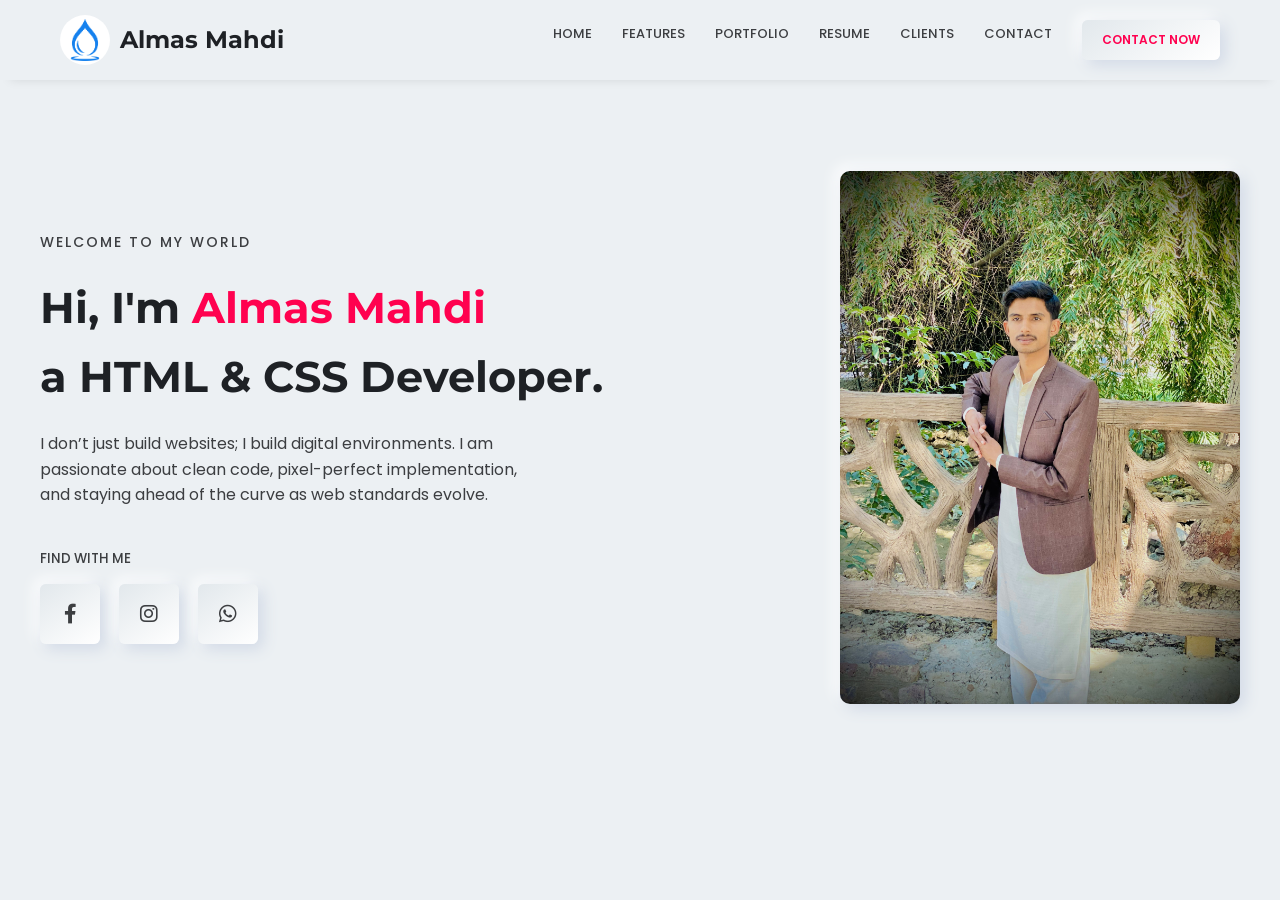
<file: about.html>
<!DOCTYPE html>
<html lang="en">
<head>
    <meta charset="UTF-8">
    <meta name="viewport" content="width=device-width, initial-scale=1.0">
    <title>Pro Portfolio - Almas Mahdi</title>
    <link href="https://fonts.googleapis.com/css2?family=Montserrat:wght@400;500;600;700&family=Poppins:wght@300;400;500;600&display=swap" rel="stylesheet">
    <link rel="stylesheet" href="https://cdnjs.cloudflare.com/ajax/libs/font-awesome/6.0.0/css/all.min.css">
    <link rel="stylesheet" href="style.css">
    <script src="script.js"></script>
<head>
    <body>
        <nav class="navbar">
        <div class="container nav-container">
            <div class="logo">
                <a href="index.html" class="nav-link"><img src="logo.jpg" alt="Logo"></a>
                <span>Almas Mahdi</span>
            </div>
            <div class="menu-toggle" onclick="toggleMenu()"><i class="fas fa-bars"></i></div>
            <ul class="nav-menu" id="navMenu">
                <li><a href="index.html" class="nav-link">Home</a></li>
                <li><a href="features.html" class="nav-link">Features</a></li>
                <li><a href="portfolio.html" class="nav-link">Portfolio</a></li>
                <li><a href="resume.html" class="nav-link">Resume</a></li>
                <li><a href="clients." class="nav-link">Clients</a></li>
                <li><a href="contact.html" class="nav-link">Contact</a></li>
                <li><a href="https://wa.me/qr/L5EXJP2E4JHIM1" class="btn" style="padding: 10px 20px; font-size: 12px;">Contact Now</a></li>
            </ul>
        </div>
      </nav>
              <section id="home" class="container hero">
        <div class="hero-content">
            <div class="hero-text">
                <h4>WELCOME TO MY WORLD</h4>
                <h1>Hi, I'm <span>Almas Mahdi</span><br>a HTML & CSS Developer.</h1>
                <p>I don’t just build websites; I build digital environments. I am passionate about clean code, pixel-perfect implementation, and staying ahead of the curve as web standards evolve.</p>
                
                <div class="social-icons">
                    <h5>FIND WITH ME</h5>
                    <a href="https://www.facebook.com/share/1LghWQfLMC/" class="icon-box"><i class="fab fa-facebook-f"></i></a>
                    <a href="https://www.instagram.com/__weird.x?igsh=MXFtNmM4OHZlNzg1cw==" class="icon-box"><i class="fab fa-instagram"></i></a>
                    <a href="https://wa.me/qr/L5EXJP2E4JHIM1" class="icon-box"><i class="fab fa-whatsapp"></i></a>
                </div>
            </div>
            <div class="hero-img">
                <img src="Profile.jpg" alt="Almas Mahdi">
            </div>
        </div>
    </section>

    </body>
</file>
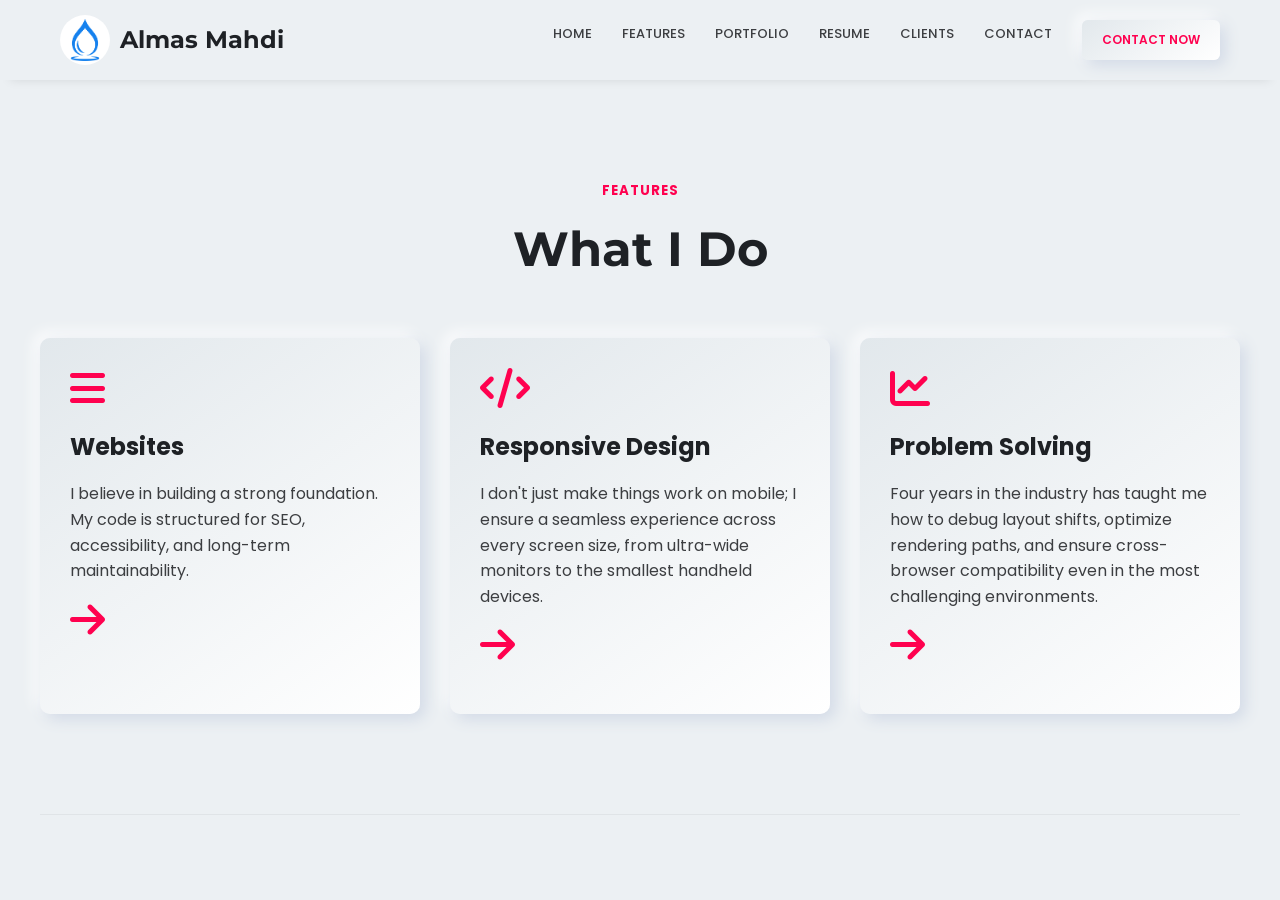
<file: features.html>
<!DOCTYPE html>
<html lang="en">
<head>
    <meta charset="UTF-8">
    <meta name="viewport" content="width=device-width, initial-scale=1.0">
    <title>Pro Portfolio - Almas Mahdi</title>
    <link href="https://fonts.googleapis.com/css2?family=Montserrat:wght@400;500;600;700&family=Poppins:wght@300;400;500;600&display=swap" rel="stylesheet">
    <link rel="stylesheet" href="https://cdnjs.cloudflare.com/ajax/libs/font-awesome/6.0.0/css/all.min.css">
    <link rel="stylesheet" href="style.css">
    <script src="script.js"></script>
<head>
    <body>
        <nav class="navbar">
        <div class="container nav-container">
            <div class="logo">
                <a href="index.html" class="nav-link"><img src="logo.jpg" alt="Logo"></a>
                <span>Almas Mahdi</span>
            </div>
            <div class="menu-toggle" onclick="toggleMenu()"><i class="fas fa-bars"></i></div>
            <ul class="nav-menu" id="navMenu">
                <li><a href="index.html" class="nav-link">Home</a></li>
                <li><a href="features.html" class="nav-link">Features</a></li>
                <li><a href="portfolio.html" class="nav-link">Portfolio</a></li>
                <li><a href="resume.html" class="nav-link">Resume</a></li>
                <li><a href="clients." class="nav-link">Clients</a></li>
                <li><a href="contact.html" class="nav-link">Contact</a></li>
                <li><a href="https://wa.me/qr/L5EXJP2E4JHIM1" class="btn" style="padding: 10px 20px; font-size: 12px;">Contact Now</a></li>
            </ul>
        </div>
      </nav>
    <section id="features" class="section-padding container">
        <div class="section-title">
            <h5>FEATURES</h5>
            <h2>What I Do</h2>
        </div>
        <div class="grid-3">
            <div class="card service-card">
                <i class="fas fa-bars"></i>
                <h3>Websites</h3>
                <p>I believe in building a strong foundation. My code is structured for SEO, accessibility, and long-term maintainability.</p>
                <a href="#" class="read-more"><i class="fas fa-arrow-right"></i></a>
            </div>
            <div class="card service-card">
                <i class="fas fa-code"></i>
                <h3>Responsive Design</h3>
                <p>I don't just make things work on mobile; I ensure a seamless experience across every screen size, from ultra-wide monitors to the smallest handheld devices.</p>
                <a href="#" class="read-more"><i class="fas fa-arrow-right"></i></a>
            </div>
            <div class="card service-card">
                <i class="fas fa-chart-line"></i>
                <h3>Problem Solving</h3>
                <p>Four years in the industry has taught me how to debug layout shifts, optimize rendering paths, and ensure cross-browser compatibility even in the most challenging environments.</p>
                <a href="#" class="read-more"><i class="fas fa-arrow-right"></i></a>
            </div>
        </div>
    </section>

    </body>
</file>
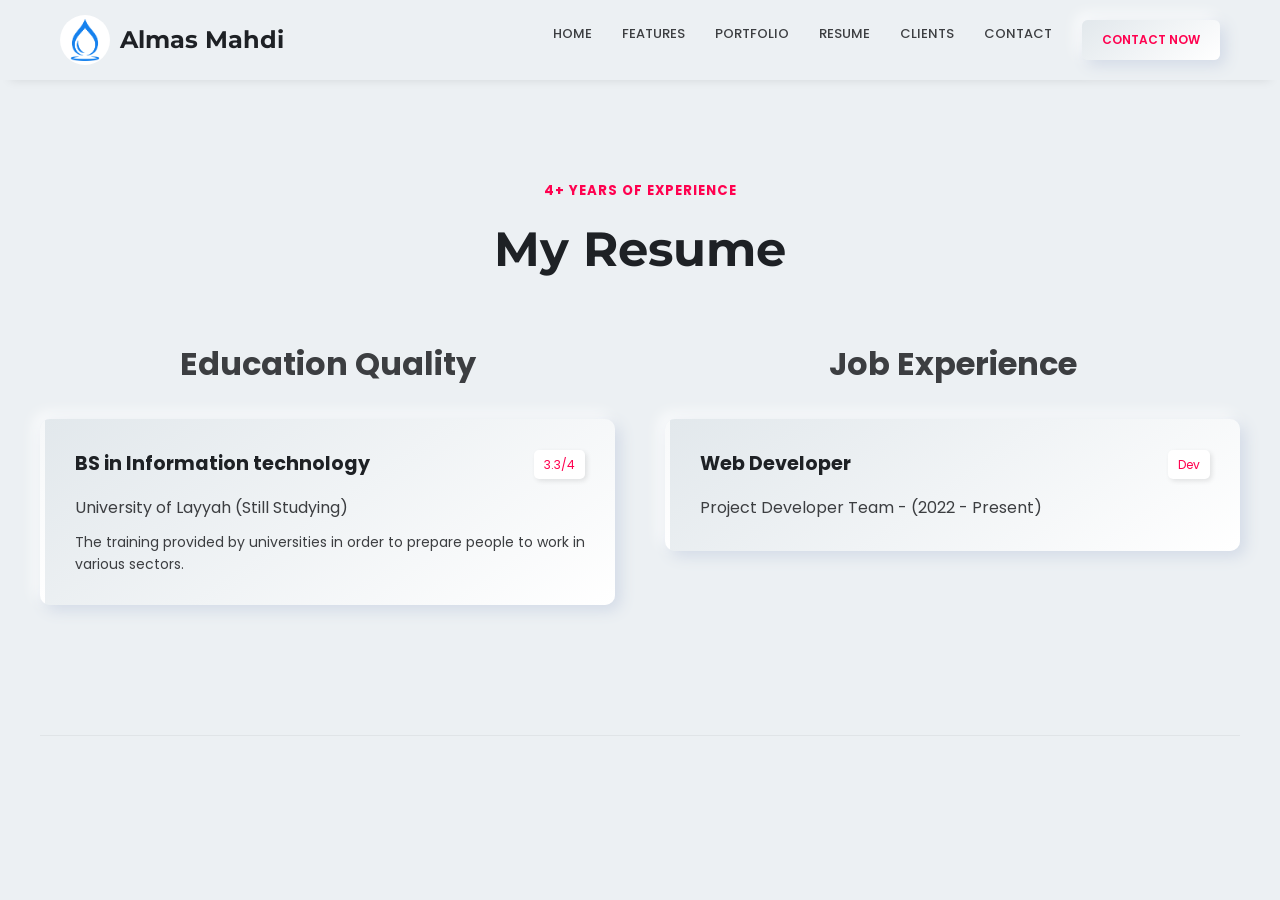
<file: resume.html>
<!DOCTYPE html>
<html lang="en">
<head>
    <meta charset="UTF-8">
    <meta name="viewport" content="width=device-width, initial-scale=1.0">
    <title>Pro Portfolio - Almas Mahdi</title>
    <link href="https://fonts.googleapis.com/css2?family=Montserrat:wght@400;500;600;700&family=Poppins:wght@300;400;500;600&display=swap" rel="stylesheet">
    <link rel="stylesheet" href="https://cdnjs.cloudflare.com/ajax/libs/font-awesome/6.0.0/css/all.min.css">
    <link rel="stylesheet" href="style.css">
    <script src="script.js"></script>
<head>
    <body>
        <nav class="navbar">
        <div class="container nav-container">
            <div class="logo">
                <a href="index.html" class="nav-link"><img src="logo.jpg" alt="Logo"></a>
                <span>Almas Mahdi</span>
            </div>
            <div class="menu-toggle" onclick="toggleMenu()"><i class="fas fa-bars"></i></div>
            <ul class="nav-menu" id="navMenu">
                <li><a href="index.html" class="nav-link">Home</a></li>
                <li><a href="features.html" class="nav-link">Features</a></li>
                <li><a href="portfolio.html" class="nav-link">Portfolio</a></li>
                <li><a href="resume.html" class="nav-link">Resume</a></li>
                <li><a href="clients." class="nav-link">Clients</a></li>
                <li><a href="contact.html" class="nav-link">Contact</a></li>
                <li><a href="https://wa.me/qr/L5EXJP2E4JHIM1" class="btn" style="padding: 10px 20px; font-size: 12px;">Contact Now</a></li>
            </ul>
        </div>
      </nav>
    <section id="resume" class="section-padding container">
        <div class="section-title">
            <h5>4+ YEARS OF EXPERIENCE</h5>
            <h2>My Resume</h2>
        </div>
        <div class="resume-container">
            <div class="resume-col">
                <h3>Education Quality</h3>
                <div class="resume-item">
                    <div class="resume-header">
                        <h4>BS in Information technology</h4>
                        <span class="badge">3.3/4</span>
                    </div>
                    <p>University of Layyah (Still Studying)</p>
                    <p style="margin-top:10px; font-size:14px;">The training provided by universities in order to prepare people to work in various sectors.</p>
                </div>
            </div>
            <div class="resume-col">
                <h3>Job Experience</h3>
                <div class="resume-item">
                    <div class="resume-header">
                        <h4>Web Developer</h4>
                        <span class="badge">Dev</span>
                    </div>
                    <p>Project Developer Team - (2022 - Present)</p>
                </div>
            </div>
        </div>
    </section>

    </body>
</file>
<file: style.css>
/* --- VARIABLES --- */
        :root {
            --primary-color: #ff014f;
            --body-bg: #ecf0f3;
            --text-color: #3c3e41;
            --heading-color: #1e2125;
            --card-bg: linear-gradient(145deg, #e2e8ec, #ffffff);
            --card-shadow: 5px 5px 15px #d1d9e6, -5px -5px 15px #ffffff;
            --input-shadow: inset 6px 6px 12px #d1d9e6, inset -6px -6px 12px #ffffff;
            --font-main: 'Poppins', sans-serif;
            --font-heading: 'Montserrat', sans-serif;
        }

        /* --- GLOBAL RESET --- */
        * { margin: 0; padding: 0; box-sizing: border-box; }
        html { scroll-behavior: smooth; }

        body {
            font-family: var(--font-main);
            background-color: var(--body-bg);
            color: var(--text-color);
            line-height: 1.6;
            padding-top: 80px; /* Offset for fixed header */
        }

        a { text-decoration: none; color: inherit; transition: 0.3s; }
        ul { list-style: none; }
        img { max-width: 100%; display: block; }
        
        .container { max-width: 1200px; margin: 0 auto; padding: 0 20px; }
        .section-padding { padding: 100px 0; border-bottom: 1px solid rgba(0,0,0,0.05); }
        
        /* Titles */
        .section-title { text-align: center; margin-bottom: 50px; }
        .section-title h5 { color: var(--primary-color); text-transform: uppercase; letter-spacing: 1px; margin-bottom: 10px; }
        .section-title h2 { font-family: var(--font-heading); font-size: 3rem; color: var(--heading-color); font-weight: 700; }

        /* --- NAVIGATION BAR --- */
        .navbar {
            position: fixed;
            top: 0;
            left: 0;
            width: 100%;
            z-index: 1000;
            background-color: var(--body-bg);
            box-shadow: 0 10px 10px -10px rgba(0,0,0,0.1);
            padding: 15px 0;
            transition: 0.3s;
        }

        .nav-container {
            display: flex;
            justify-content: space-between;
            align-items: center;
        }

        .logo {
            display: flex;
            align-items: center;
            gap: 10px;
            font-family: var(--font-heading);
            font-weight: 700;
            font-size: 1.5rem;
            color: var(--heading-color);
        }
        
        .logo img { height: 50px; border-radius: 50%; }

        .nav-menu { display: flex; gap: 30px; }
        .nav-link {
            font-size: 13px;
            font-weight: 500;
            text-transform: uppercase;
            color: var(--text-color);
        }
        .nav-link:hover { color: var(--primary-color); }
        
        /* Mobile Menu Toggle */
        .menu-toggle { display: none; font-size: 24px; cursor: pointer; color: var(--primary-color); }

        /* --- BUTTONS & CARDS --- */
        .btn {
            display: inline-block;
            padding: 15px 30px;
            border-radius: 6px;
            background: var(--card-bg);
            box-shadow: var(--card-shadow);
            color: var(--primary-color);
            font-weight: 600;
            text-transform: uppercase;
            font-size: 14px;
            border: none;
            cursor: pointer;
            transition: 0.3s;
        }
        .btn:hover { transform: translateY(-2px); background: var(--primary-color); color: #fff; }

        .card {
            background: var(--card-bg);
            box-shadow: var(--card-shadow);
            padding: 30px;
            border-radius: 10px;
            transition: 0.4s;
        }
        .card:hover { transform: translateY(-5px); background: linear-gradient(145deg, #ffffff, #e2e8ec); }

        /* --- HERO --- */
        .hero { padding: 50px 0 100px; display: flex; align-items: center; min-height: 85vh; }
        .hero-content { display: flex; flex-wrap: wrap; align-items: center; justify-content: space-between; width: 100%; }
        .hero-text { flex: 1; padding-right: 50px; }
        .hero-text h4 { font-size: 14px; letter-spacing: 2px; font-weight: 500; margin-bottom: 20px; }
        .hero-text h1 { font-family: var(--font-heading); font-size: 2.7rem; font-weight: 700; color: var(--heading-color); margin-bottom: 20px; }
        .hero-text h1 span { color: var(--primary-color); }
        .hero-text p { font-size: 16px; margin-bottom: 40px; max-width: 500px; }
        
        .social-icons h5 { margin-bottom: 15px; font-weight: 500; }
        .icon-box {
            display: inline-flex; width: 60px; height: 60px;
            justify-content: center; align-items: center;
            background: var(--card-bg); box-shadow: var(--card-shadow);
            margin-right: 15px; border-radius: 6px; font-size: 20px;
        }
        .icon-box:hover { background: var(--primary-color); color: white; transform: translateY(-3px); }

        .hero-img { flex: 1; text-align: right; }
        .hero-img img { border-radius: 10px; box-shadow: var(--card-shadow); margin-left: auto; max-width: 400px;}

        /* --- GRIDS (Shared) --- */
        .grid-3 { display: grid; grid-template-columns: repeat(auto-fit, minmax(300px, 1fr)); gap: 30px; }
        
        /* --- SERVICES --- */
        .service-card i { font-size: 40px; color: var(--primary-color); margin-bottom: 20px; }
        .service-card h3 { font-size: 1.5rem; margin-bottom: 15px; color: var(--heading-color); }
        .read-more { color: var(--primary-color); font-size: 20px; margin-top: 15px; display: inline-block; }

        /* --- PORTFOLIO --- */
        .portfolio-img { height: 220px; background-color: #ddd; border-radius: 10px; margin-bottom: 20px; overflow: hidden; }
        .portfolio-img img { width: 100%; height: 100%; object-fit: cover; transition: 0.4s; }
        .card:hover .portfolio-img img { transform: scale(1.1); }
        .portfolio-card h6 { color: var(--primary-color); font-size: 12px; text-transform: uppercase; margin-bottom: 10px; }
        .portfolio-card h3 { font-size: 1.4rem; transition: 0.3s; color: var(--heading-color); }
        .portfolio-card h3:hover { color: var(--primary-color); }

        /* --- RESUME --- */
        .resume-container { display: grid; grid-template-columns: 1fr 1fr; gap: 50px; }
        .resume-col h3 { font-size: 2rem; margin-bottom: 30px; text-align: center; }
        .resume-item { 
            background: var(--card-bg); box-shadow: var(--card-shadow);
            padding: 30px; border-radius: 10px; margin-bottom: 30px;
            border-left: 5px solid transparent; transition: 0.3s;
        }
        .resume-item:hover { border-left: 5px solid var(--primary-color); }
        .resume-header { display: flex; justify-content: space-between; align-items: center; margin-bottom: 15px; }
        .resume-header h4 { font-size: 1.2rem; color: var(--heading-color); }
        .badge { font-size: 12px; color: var(--primary-color); background: #fff; padding: 5px 10px; border-radius: 5px; box-shadow: 2px 2px 5px rgba(0,0,0,0.1); }

        /* --- CONTACT SECTION --- */
        .contact-wrapper { display: grid; grid-template-columns: 1fr 1.5fr; gap: 30px; }
        
        /* Contact Info Card */
        .contact-info { width: 100%; }
        .contact-card-img { width: 100%; height: 250px; overflow: hidden; border-radius: 10px; margin-bottom: 20px; }
        .contact-card-img img { width: 100%; height: 100%; object-fit: cover; }
        .contact-info h3 { font-size: 1.8rem; margin-bottom: 10px; color: var(--heading-color); }
        .contact-info span { color: #878e99; font-size: 16px; margin-bottom: 15px; display: block; }
        .contact-info p { margin-bottom: 20px; color: var(--text-color); font-size: 16px;}
        .contact-info .phone-email p { margin-bottom: 5px; }
        .contact-social h5 { margin: 20px 0 15px; font-size: 14px; text-transform: uppercase; color: var(--text-color); }

        /* Contact Form */
        .contact-form { padding: 30px; }
        .form-group-row { display: grid; grid-template-columns: 1fr 1fr; gap: 20px; margin-bottom: 20px; }
        .form-group { margin-bottom: 20px; }
        .form-label { display: block; font-size: 12px; text-transform: uppercase; letter-spacing: 1px; color: #3c3e41; margin-bottom: 10px; }
        
        .form-input {
            width: 100%;
            padding: 15px;
            background-color: #ecf0f3;
            border: none;
            border-radius: 6px;
            box-shadow: var(--input-shadow);
            color: var(--text-color);
            font-family: var(--font-main);
            outline: none;
            transition: 0.3s;
        }
        .form-input:focus { box-shadow: inset 4px 4px 8px #d1d9e6, inset -4px -4px 8px #ffffff; border: 1px solid var(--primary-color); }
        textarea.form-input { resize: none; height: 150px; }

        /* --- FOOTER --- */
        footer { padding: 50px 0; text-align: center; background: var(--body-bg); }
        .footer-logo { font-size: 2rem; font-weight: 700; color: var(--heading-color); margin-bottom: 20px; display: inline-block; }
        
        /* --- RESPONSIVE --- */
        @media (max-width: 991px) {
            .hero-content, .resume-container, .contact-wrapper { grid-template-columns: 1fr; flex-direction: column; }
            .hero-text { padding-right: 0; text-align: center; margin-bottom: 40px; }
            .hero-img { text-align: center; margin: 0 auto; }
            
            /* Mobile Nav */
            .menu-toggle { display: block; }
            .nav-menu {
                display: none; position: absolute; top: 100%; left: 0; width: 100%;
                background: var(--body-bg); flex-direction: column; padding: 20px;
                box-shadow: 0 10px 10px rgba(0,0,0,0.1); text-align: center;
            }
            .nav-menu.active { display: flex; }
            .form-group-row { grid-template-columns: 1fr; }
        }
</file>
